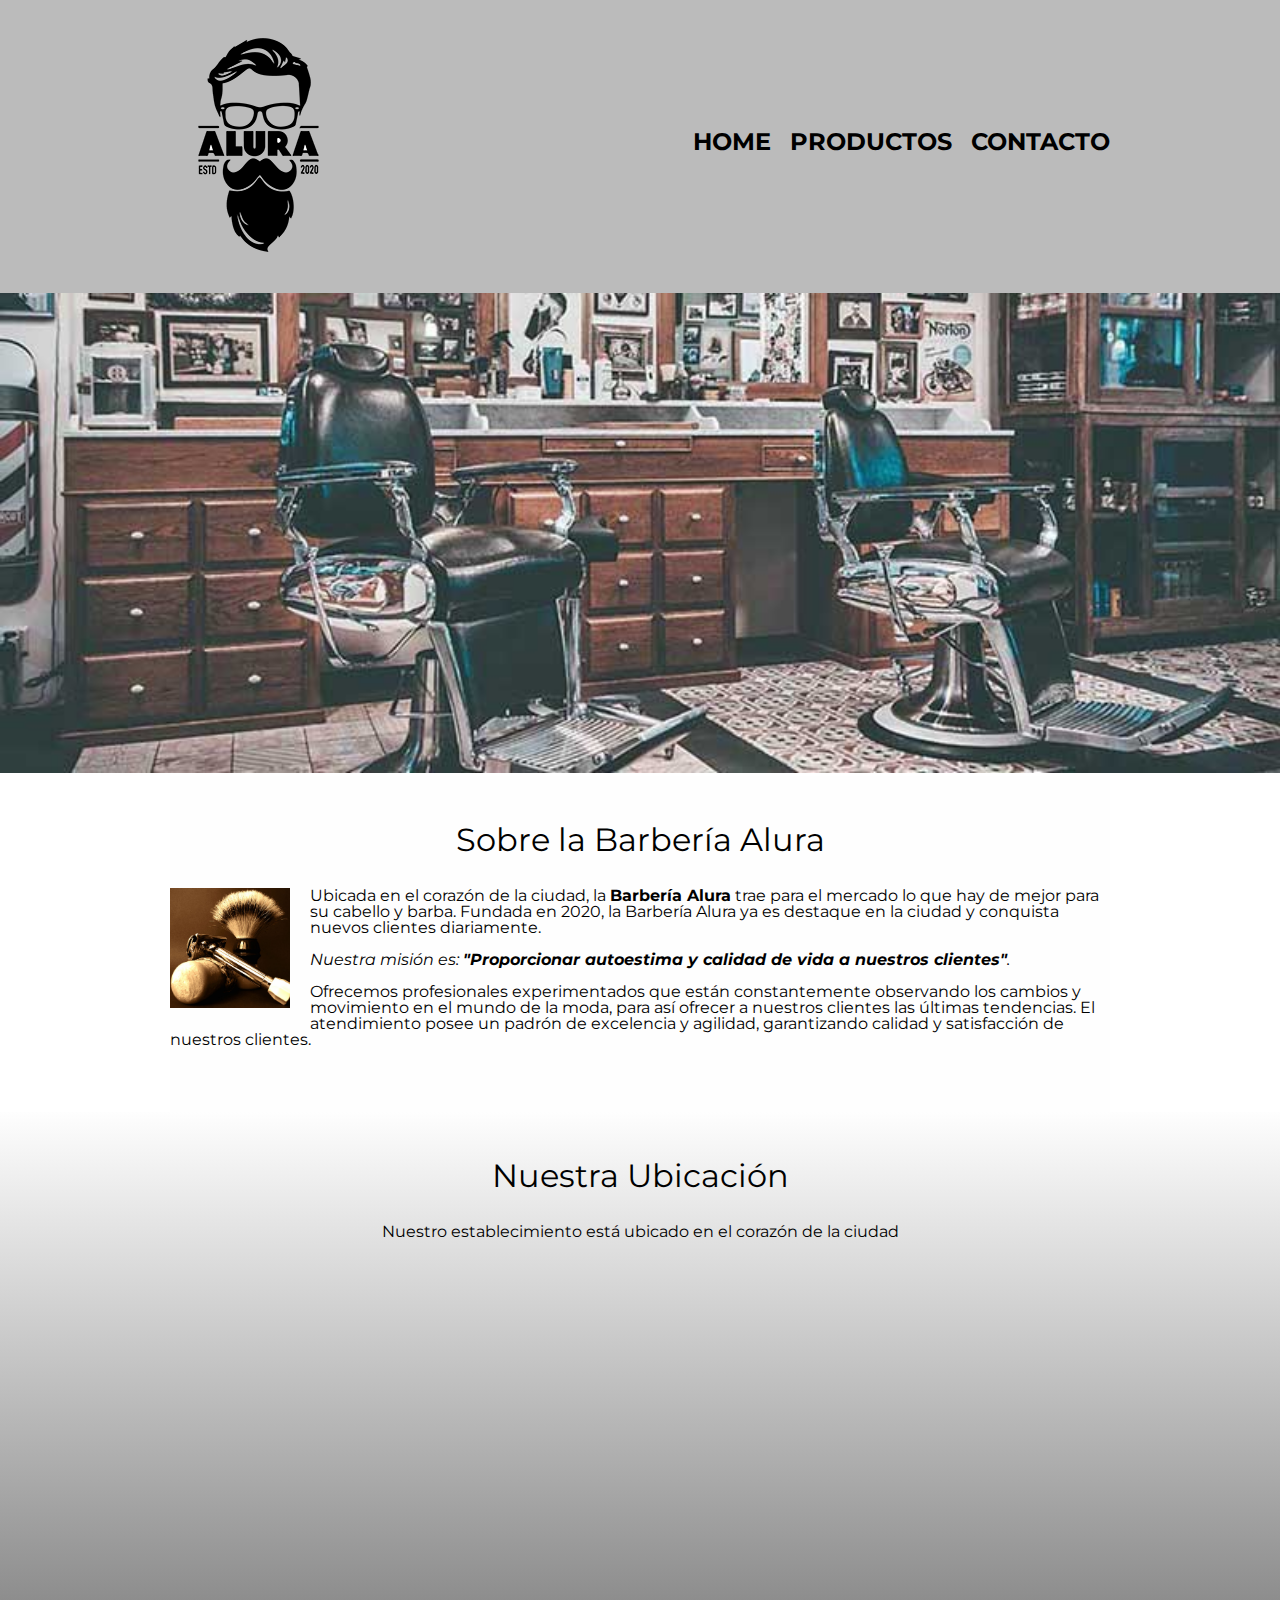
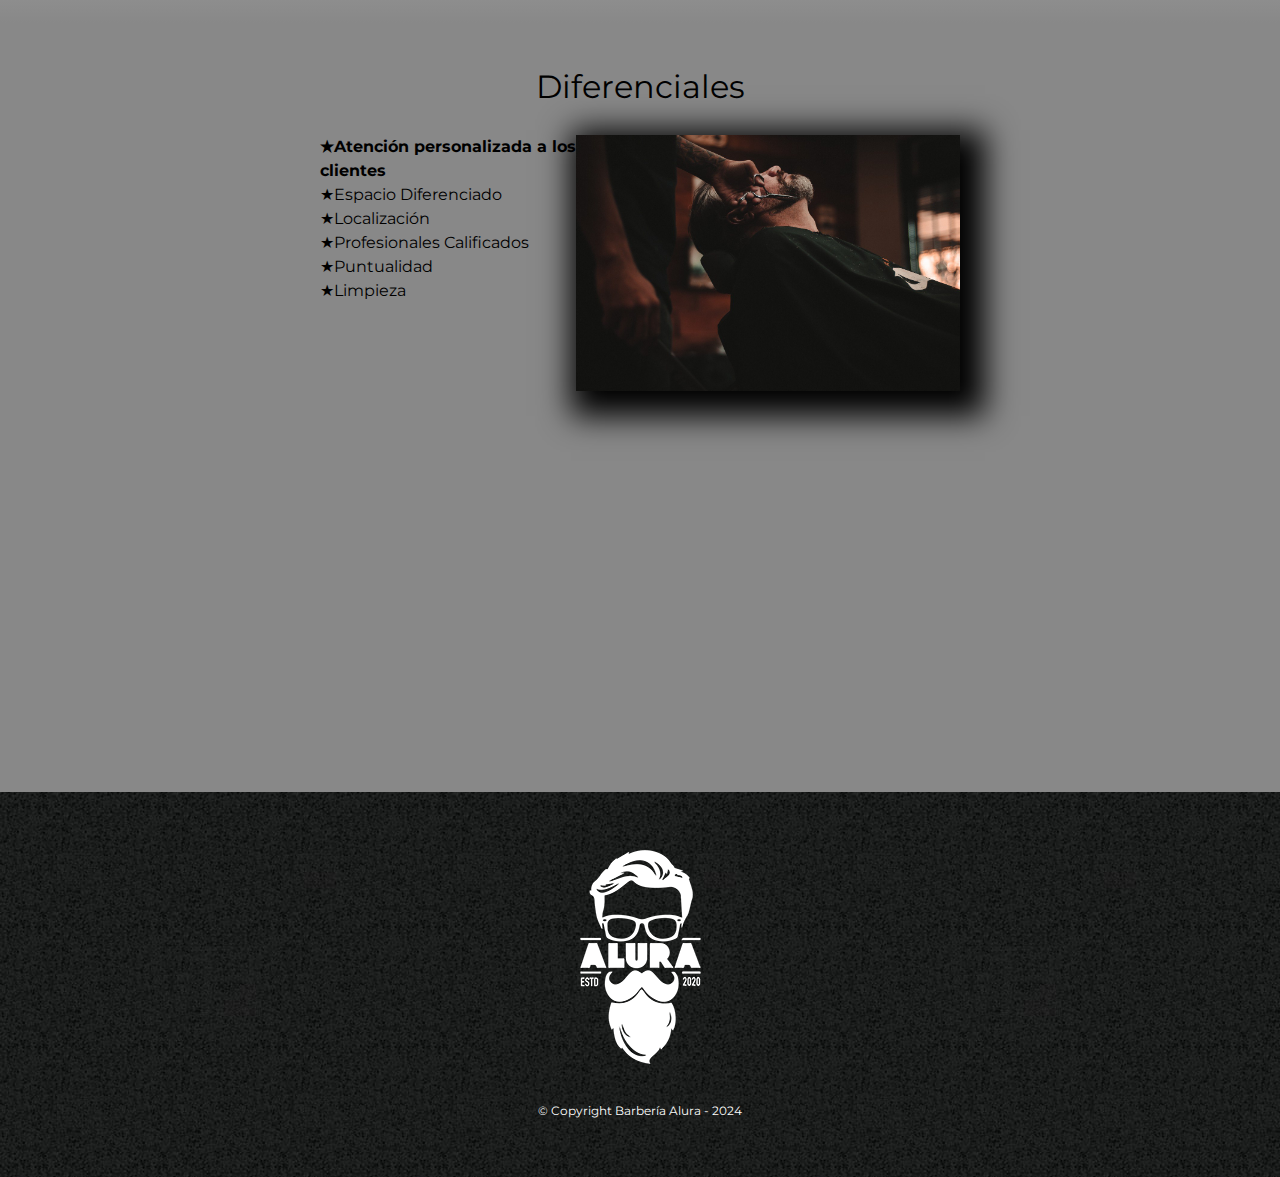
<file: index.html>
<!DOCTYPE html>

<html lang="es">

<head>
    <meta charset="UTF-8">
    <title>>Barbería Alura</title>
    <link rel="stylesheet" href="reset.css">
    <link rel="stylesheet" href="style.css">
    <link href="https://fonts.googleapis.com/css2?family=Montserrat:wght@300&display=swap" rel="stylesheet">
</head>

<body>
    <header>
        <div class="caja">
            <h1><img src="imagenes/logo.png" alt="Logo de la barbería Alura"></h1>  
            <nav>
                <ul class="navegacion">
                    <li><a href="index.html">Home</a></li>
                    <li><a href="productos.html">Productos</a></li>
                    <li><a href="contacto.html">Contacto</a></li>
                </ul>
            </nav>
        </div>
    </header>

    <img class="banner" src="banner/banner.jpg">

    <main>
        <section class="principal">

            <h2 class="titulo-principal">Sobre la Barbería Alura</h2>

            <img class="utensilios" src="imagenes/utensilios.jpg"alt="Utensilios de un barbero"> 
        
            <p> Ubicada en el corazón de la ciudad, la <strong>Barbería Alura</strong> trae para el mercado lo que hay de mejor para su cabello y barba. Fundada en 2020, la Barbería Alura ya es destaque en la ciudad y conquista nuevos clientes diariamente.</p>
         
            <p id="mision"><em>Nuestra misión es: <strong>"Proporcionar autoestima y calidad de vida a nuestros clientes"</strong>.</em> </p>
         
            <p>Ofrecemos profesionales experimentados que están constantemente observando los cambios y movimiento en el mundo de la moda, para así ofrecer a nuestros clientes las últimas tendencias. El atendimiento posee un padrón de excelencia y agilidad, garantizando calidad y satisfacción de nuestros clientes.</p>
     
        </section>
        <section class="mapa">
            <h3 class="titulo-principal">Nuestra Ubicación</h3>
            <p>Nuestro establecimiento está ubicado en el corazón de la ciudad</p>
            <div class="mapa-contenido">
                <iframe src="https://www.google.com/maps/embed?pb=!1m18!1m12!1m3!1d1828.195090310728!2d-46.63933404706763!3d-23.590335698573984!2m3!1f0!2f0!3f0!3m2!1i1024!2i768!4f13.1!3m3!1m2!1s0x94ce5bd9bb943bf5%3A0x6f642995c970f0fe!2scaelum%20alura!5e0!3m2!1ses!2scr!4v1708793346515!5m2!1ses!2scr" width="100%" height="300" style="border:0;" allowfullscreen="" loading="lazy" referrerpolicy="no-referrer-when-downgrade"></iframe>
            </div>


        </section>
        <section class="diferenciales">
    
            <h3 class="titulo-principal">Diferenciales</h3>
            
            <div class="contenido-diferenciales">
                <ul class="lista-diferenciales">
                    <li class="items">Atención personalizada a los clientes</li>
                    <li class="items">Espacio Diferenciado</li>
                    <li class="items">Localización</li>
                    <li class="items">Profesionales Calificados</li>
                    <li class="items">Puntualidad</li>
                    <li class="items">Limpieza</li>
                </ul><img src="diferenciales/diferenciales.jpg" class="imagen-diferenciales">
            </div>
            <div class="video">
                <iframe width="100%" height="315" src="https://www.youtube.com/embed/wcVVXUV0YUY?si=TQNG_S9VgwVcgm3M" title="YouTube video player" frameborder="0" allow="accelerometer; autoplay; clipboard-write; encrypted-media; gyroscope; picture-in-picture; web-share" allowfullscreen></iframe>
             </div>
         </section>


    </main>

     <footer>
        <img src="imagenes/logo-blanco.png">
        <p class="copyright">&copy Copyright Barbería Alura - 2024</p>
    </footer>

</body>

</html>
</file>
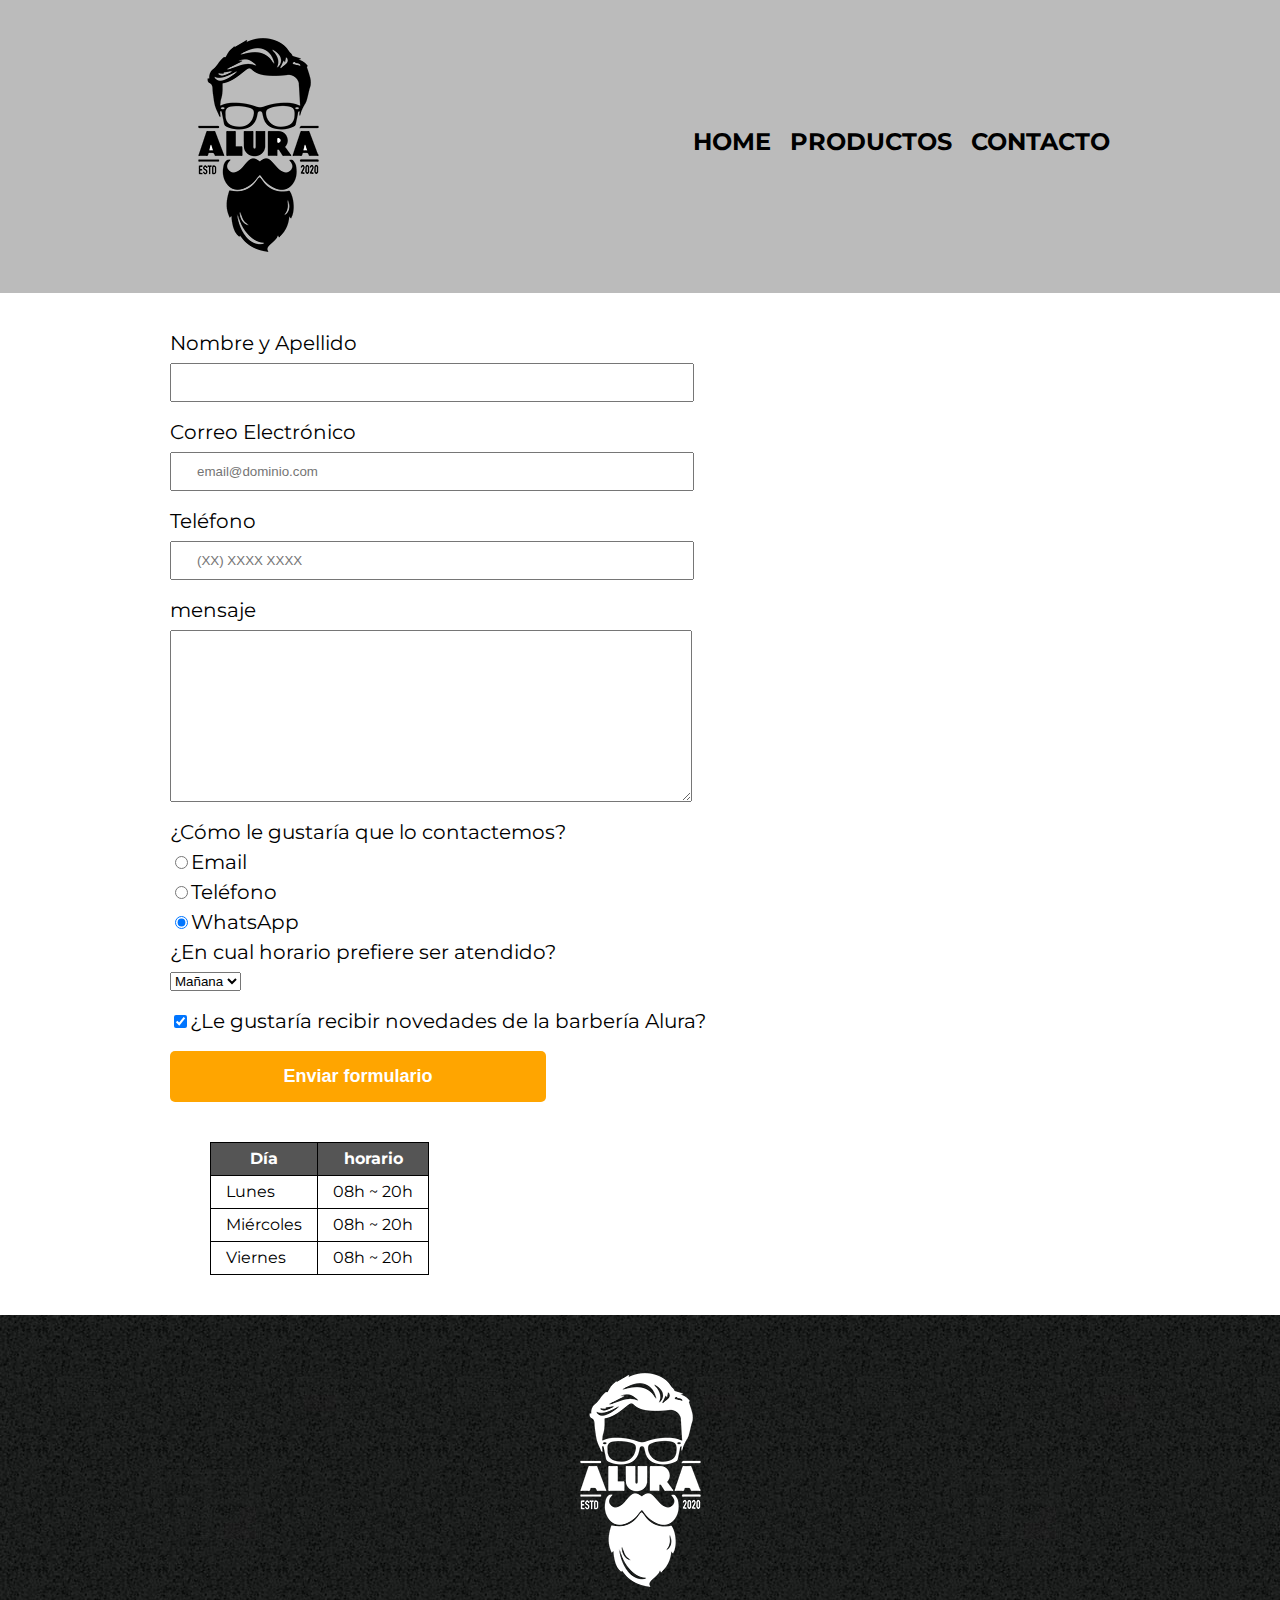
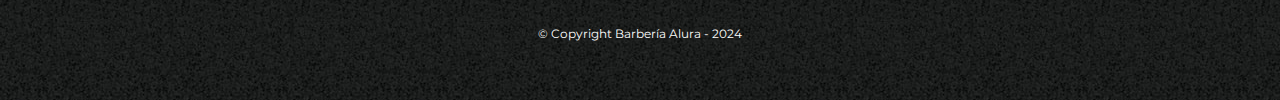
<file: contacto.html>
<!DOCTYPE html>

<html>
    <head>
        <meta charset="UTF-8">
        <title>Contacto - Barbería Alura</title>
        <link rel="stylesheet" href="reset.css">
        <link rel="stylesheet" href="style.css">
        <link href="https://fonts.googleapis.com/css2?family=Montserrat:wght@300&display=swap" rel="stylesheet">
    </head>

    <body>
        <header>
            <div class="caja">
                <h1><img src="imagenes/logo.png" alt="Logo de la barbería Alura"></h1>  
                <nav>
                    <ul class="navegacion">
                        <li><a href="index.html">Home</a></li>
                        <li><a href="productos.html">Productos</a></li>
                        <li><a href="contacto.html">Contacto</a></li>
                    </ul>
                </nav>
            </div>
        </header>
        
        <main class="pag-contactos">
            <form>
                <label for="nombreapellido">Nombre y Apellido</label>
                <input type="text" id="nombreapellido" class="input-padron" required>

                <label for="correoelectronico">Correo Electrónico</label>
                <input type="email" id="correoelectronico" class="input-padron" required placeholder="email@dominio.com">

                <label for="telefono">Teléfono</label>
                <input type="tel" id="telefono" class="input-padron" required placeholder="(XX) XXXX XXXX">

                <label for="mensaje">mensaje</label>
                <textarea id="mensaje" cols="70" rows="10" class="input-padron" required></textarea>

                <fieldset>
                    <legend>¿Cómo le gustaría que lo contactemos?</legend>

                    <label for="radio-email"><input type="radio" name="contacto" value="email" id="radio-email">Email</label> 
    
                    <label for="radio-telefono"><input type="radio" name="contacto" value="telefono" id="radio-telefono">Teléfono</label>   
    
                    <label for="radio-whatsapp"> <input type="radio" name="contacto" value="whatsapp" id="radio-whatsapp" checked>WhatsApp</label>
                </fieldset>

                <fieldset>
                    <legend>¿En cual horario prefiere ser atendido?</legend>
                    <select>
                        <option>Mañana</option>
                        <option>Tarde</option>
                        <option>Noche</option>
                    </select>
                </fieldset>

                <label class="checkbox"><input type="checkbox" checked>¿Le gustaría recibir novedades de la barbería Alura?</label>

                <input type="submit" value="Enviar formulario" class="enviar">

            </form>

            <table>
                <thead>
                    <tr>
                        <th>Día</th>
                        <th>horario</th>
                    </tr>
                </thead>
                <tbody>
                    <tr>
                        <td>Lunes</td>
                        <td>08h ~ 20h</td>
                    </tr>
                    <tr>
                        <td>Miércoles</td>
                        <td>08h ~ 20h</td>
                    </tr>
                    <tr>
                        <td>Viernes</td>
                        <td>08h ~ 20h</td>
                    </tr>                    
                </tbody>         
            </table>
            
        </main>
        <footer>
            <img src="imagenes/logo-blanco.png" alt="Logo de la barbería Alura">
            <p class="copyright">&copy Copyright Barbería Alura - 2024</p>
        </footer>
    </body>
</html>
</file>
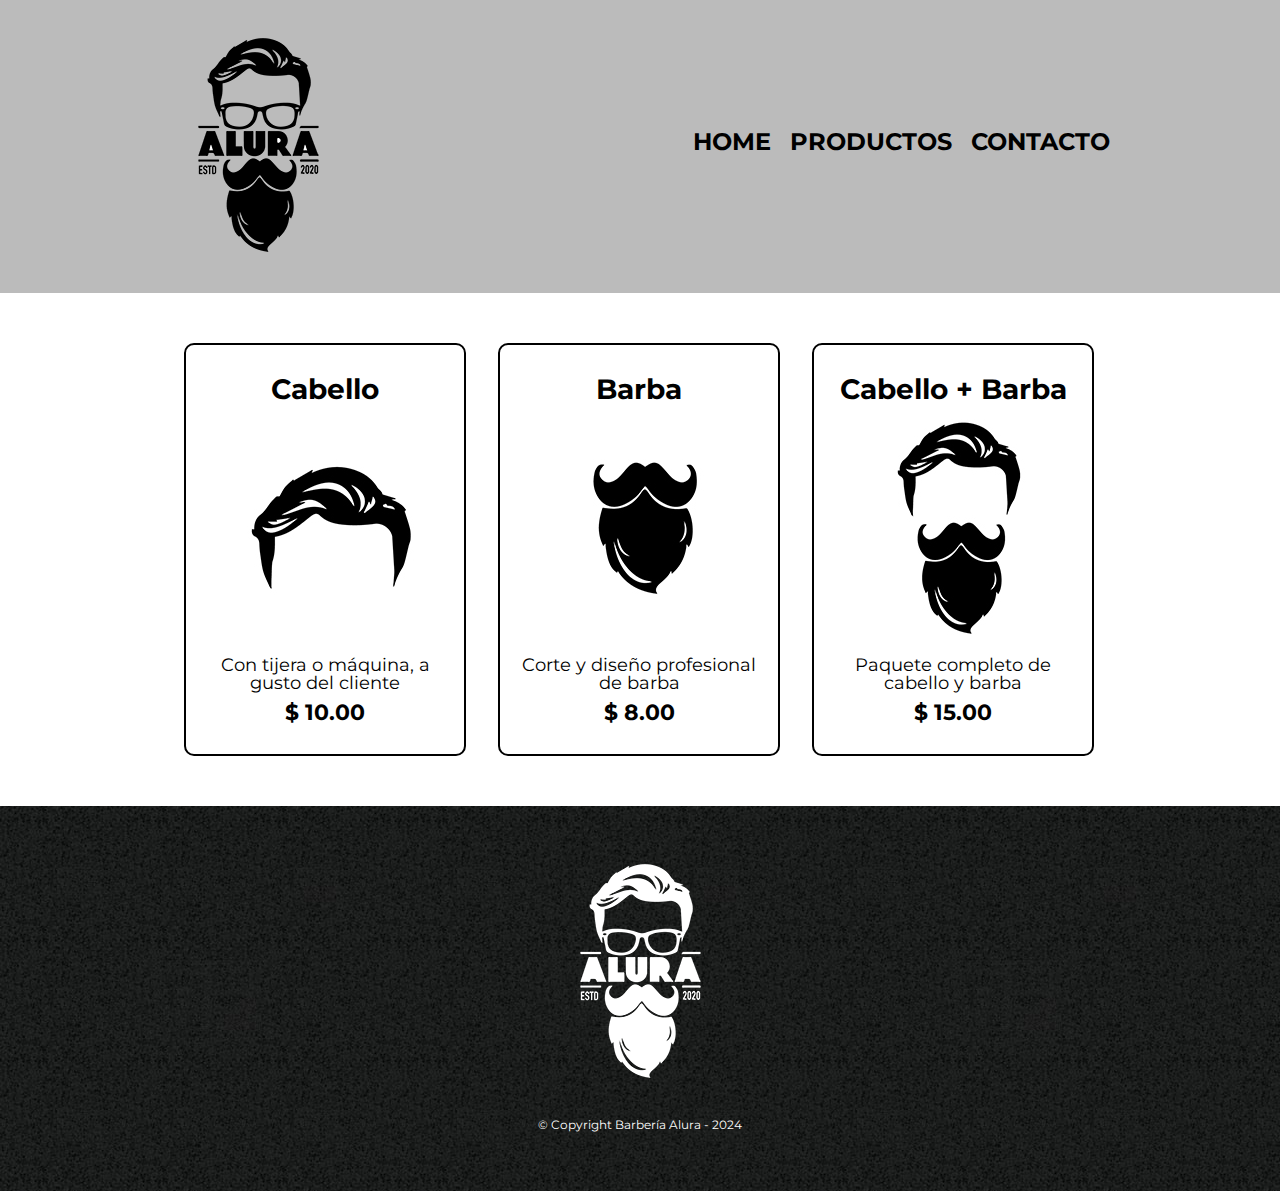
<file: productos.html>
<!DOCTYPE html>

<html>
    <head>
        <meta charset="UTF-8">
        <title>Productos - Barbería Alura</title>
        <link rel="stylesheet" href="reset.css">
        <link rel="stylesheet" href="style.css">
        <link href="https://fonts.googleapis.com/css2?family=Montserrat:wght@300&display=swap" rel="stylesheet">
    </head>

    <body>
        <header>
            <div class="caja">
                <h1><img src="imagenes/logo.png" alt="Logo de la barbería Alura"></h1>  
                <nav>
                    <ul class="navegacion">
                        <li><a href="index.html">Home</a></li>
                        <li><a href="productos.html">Productos</a></li>
                        <li><a href="contacto.html">Contacto</a></li>
                    </ul>
                </nav>
            </div>
        </header>

        <main>
            <ul class="productos">
                <li> 
                    <h2>Cabello</h2>
                    <img src="imagenes/cabello.jpg">
                    <p class="producto-descripcion">Con tijera o máquina, a gusto del cliente</p>
                    <p class="producto-precio">$ 10.00</p>
                </li>
                <li>
                    <h2>Barba</h2>
                    <img src="imagenes/barba.jpg">
                    <p class="producto-descripcion">Corte y diseño profesional de barba</p>
                    <p class="producto-precio">$ 8.00</p>
                </li>
                <li>
                    <h2>Cabello + Barba</h2>
                    <img src="imagenes/cabello+barba.jpg">
                    <p class="producto-descripcion">Paquete completo de cabello y barba</p>
                    <p class="producto-precio">$ 15.00</p>
                </li>
            </ul>
        </main>

        <footer>
            <img src="imagenes/logo-blanco.png">
            <p class="copyright">&copy Copyright Barbería Alura - 2024</p>
        </footer>
    </body>
</html>
</file>
<file: style.css>
body{
    font-family: "Montserrat", sans-serif;
}

header{
    background-color: #BBBBBB;
    padding: 20px 0;
}

.caja{
    width: 940px;
    position: relative;
    margin: 0 auto;
}

nav{
    position: absolute;
    top: 110px;
    right: 0;
}

nav li{
    display: inline;
    margin: 0 0 0 15px;
}

nav a{
    text-transform: uppercase;
    color: #000000;
    font-weight: bold;
    font-size: 24px;
    text-decoration: none;
}

nav a:hover{
    color: #08bce9;
    text-decoration: underline;
}

.productos{
    width: 940px;
    margin: 0 auto;
    padding: 50px;
}

.productos li{
    display: inline-block;
    text-align: center;
    width: 30%;
    vertical-align: top;
    margin: 0 1.5%;
    padding: 30px 20px;
    box-sizing: border-box;
    border: 2px solid #000000;
    border-radius: 10px;
}

.productos li:hover{
    border-color: #08bce9;
    font-size: 33px;
}

.productos li:active{
    border-color: #c78c19;
}

.productos h2{
    font-size: 28px;
    font-weight: bold;
}

.productos li:hover h2{
    font-size: 30px;
}

.producto-descripcion{
    font-size: 18px;
}

.producto-precio{
    font-size: 22px;
    font-weight: bold;
    margin-top: 10px;
}

footer{
    text-align: center;
    background: url(imagenes/bg.jpg);
    padding: 40px;
}

.copyright{
    color: #ffffff;
    font-size: 12px;
    margin: 20px;
}

form{
    width: 940px;
    position: center;
    margin: 40px 0;

}

form label, legend{
    display: block;
    font-size: 20px;
    margin: 0 0 10px;
}

.input-padron{
    display: block;
    margin: 0 0 20px;
    padding: 10px 25px;
    width: 50%;
}

.checkbox{
    margin: 20px 0;
}

.enviar{
    width: 40%;
    padding: 15px 0;
    font-size: 18px;
    font-weight: bold;
    color: #ffffff;
    background: orange;
    border: none;
    border-radius: 5px;
    transition: 1s all;
    cursor: pointer;
}

.enviar:hover{
    background: darkorange;
    transform: scale(1.2);
}

table{
    margin: 40px 40px;
}

thead{
    background: #555555;
    color: white;
    font-weight: bold;
}

td, th{
    border: 1px solid #000000;
    padding: 8px 15px;
}

/*Aqui inicia el CSS para nuestra home*/

.banner{
    width: 100%;
}

.principal{
    padding: 3em 0;
    background: #fefefe;
    width: 940px;
    margin: 0 auto;
}

.titulo-principal{
    text-align: center;
    font-size: 2em;
    margin: 0 0 1em;
    clear: left;
}

.principal p{
    margin: 0 0 1em;
}

.principal strong{
    font-weight: bold;
}

.principal em{
    font-style: italic;
}

.utensilios{
    width: 120px;
    float: left;
    margin: 0 20px 20px 0;
}

.mapa{
    padding: 3em 0;
    background: linear-gradient(#fefefe, #888888);
}

.mapa p{
    margin: 0 0 2em;
    text-align: center;
}

.mapa-contenido{
    width: 940px;
    margin: 0 auto;
}

.diferenciales{
    padding: 3em 0;
    background: #888888;
}

.contenido-diferenciales{
    width: 640px;
    margin: 0 auto;
}

.lista-diferenciales{
    width: 40%;
    display: inline-block;
    vertical-align: top;
}

.items{
    line-height: 1.5;
}

.items::before{
    content: "★";
}

.items:first-child{
    font-weight: bold;
}

.imagen-diferenciales{
    width: 60%;
    transition: 400ms;
    box-shadow: 10px 10px 30px 15px #000000;
}

.imagen-diferenciales:hover{
    opacity: 0.3;

}

.video{
    width: 560px;
    margin: 1em auto;
}

@media screen and (max-width:480px){
    h1{
        text-align: center;
    }
    nav{
        position: static;
    }
    .caja, .principal, .contenido-diferenciales, .mapa-contenido, .video{
        width: auto;
    }
    .lista-diferenciales, .imagen-diferenciales{
        width: 100%;
    }
}

/*Aqui inicia ajustes a contactod*/

.pag-contactos{
    width: 940px;
    margin: 0 auto;
}
</file>
